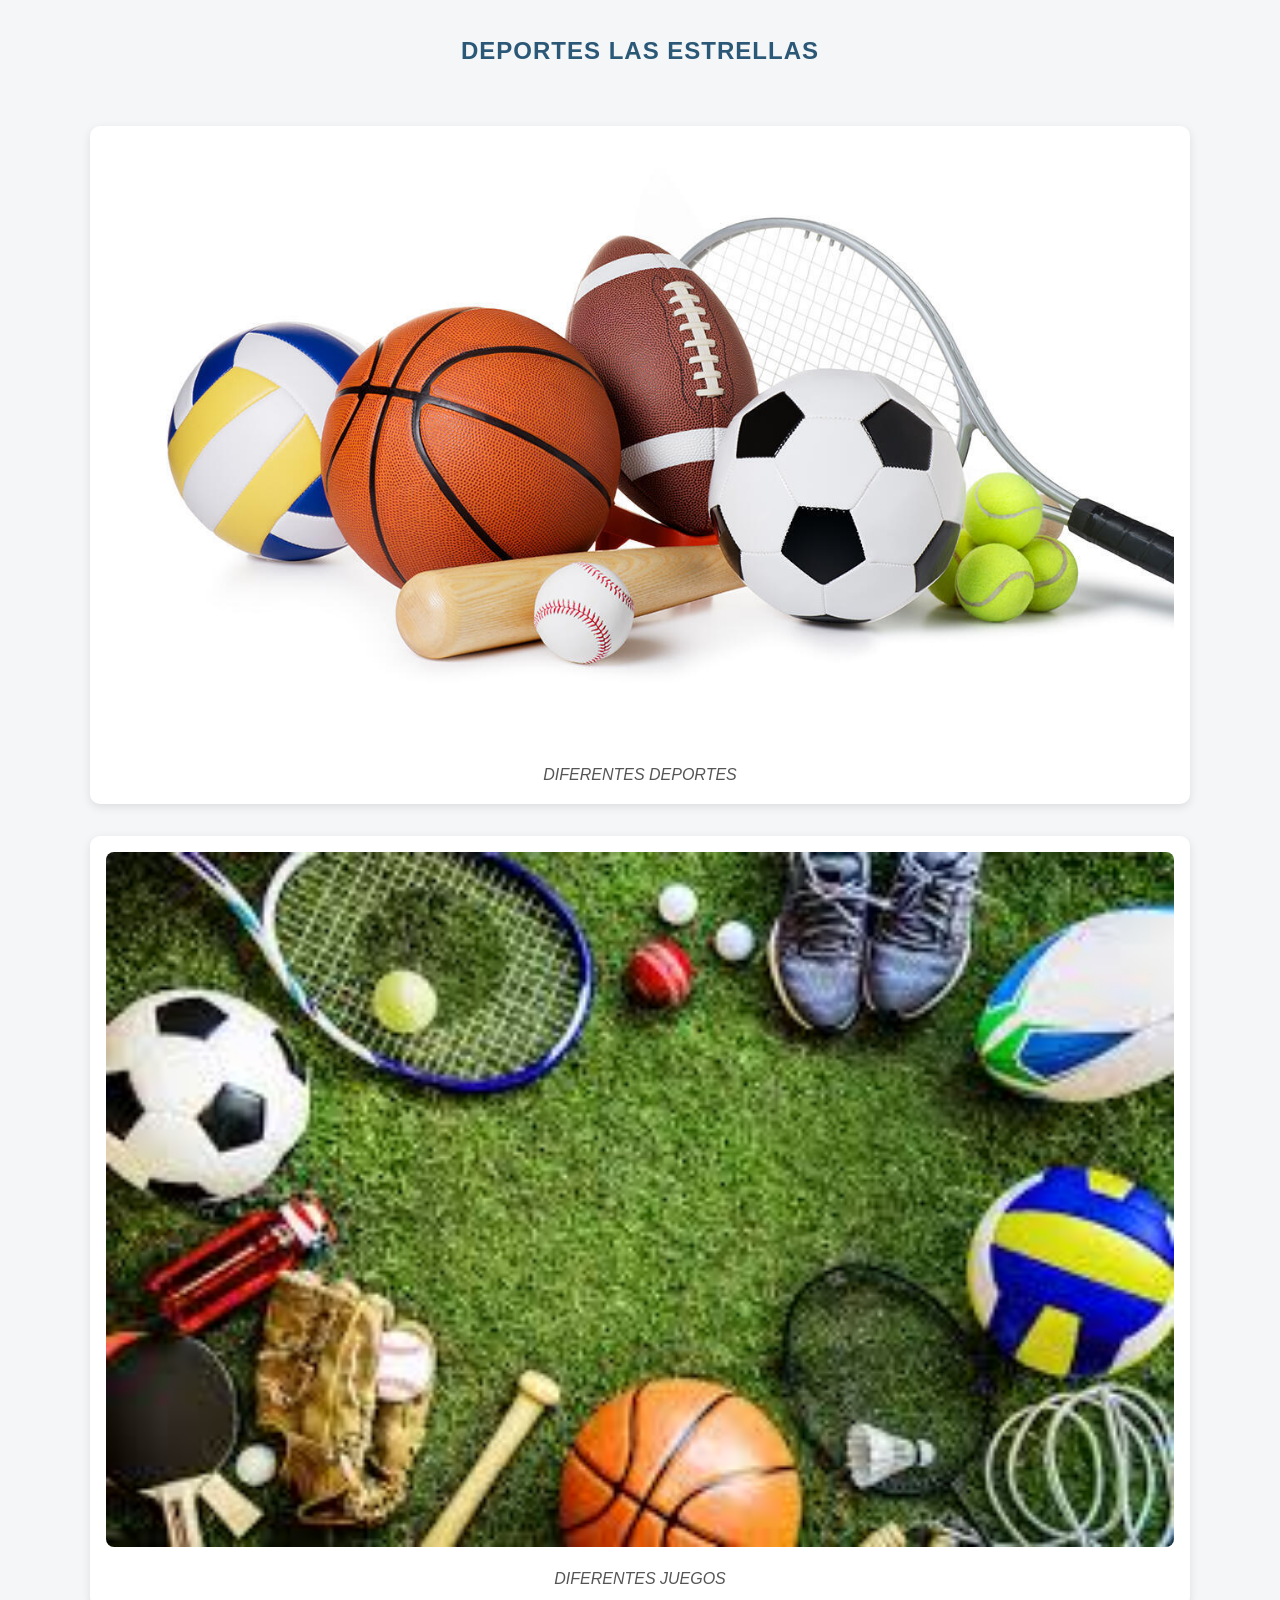
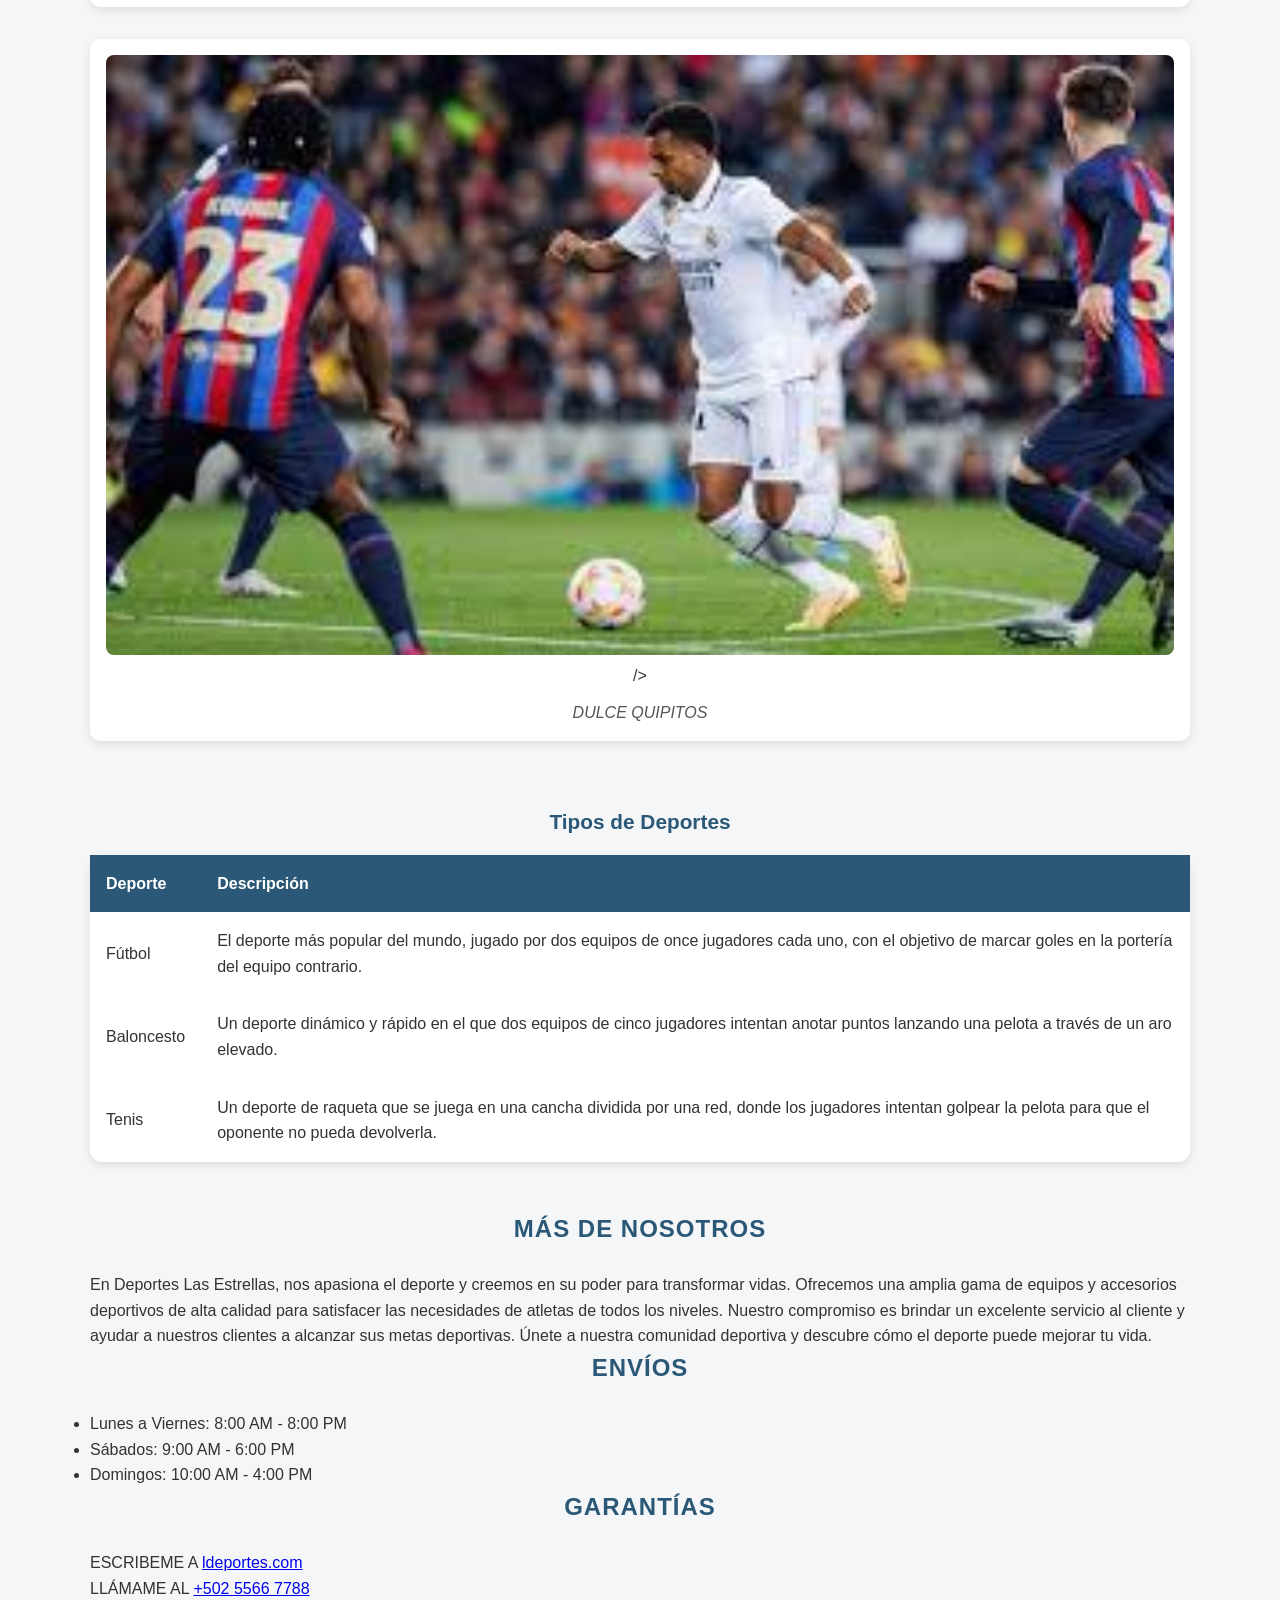
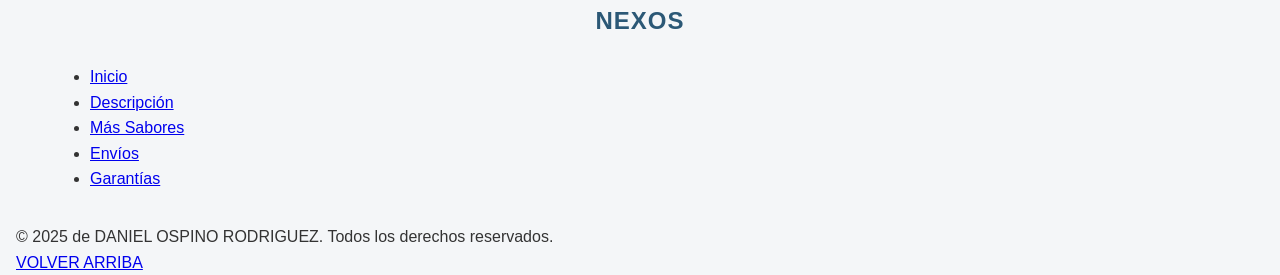
<file: HTML/trabajo/index.html>
<!DOCTYPE html>
<html lang="en">
<head>
    <meta charset="UTF-8">
    <meta name="viewport" content="width=device-width, initial-scale=1.0">
    <link rel="stylesheet" href="styles.css">
    <title>DEPORTES LAS ESTRELLAS</title>
</head>
<body>
<main id="content">
      <section id="gallery_DeportesLasEstrellas">
        <h2 id="hero-title">DEPORTES LAS ESTRELLAS</h2>
                                    <!--galeria de imagenes-->
        <!--img 1-->
        <figure>
          <img src="img/IMG_1.jpg" 
            alt="EL DEPORTE"
            width="600" height="400"
            class="DEPORTES_LAS_ESTRELLAS"
          />
          <figcaption>DIFERENTES DEPORTES</figcaption>
        </figure>
        <!--img 2-->
        <figure>
          <img src="img/IMG_2.jpg" 
            alt="DIFERENTES_JUEGOS"
            width="600" height="400"
            class="DIFERENTES_JUEGOS"
          />
          <figcaption>DIFERENTES JUEGOS</figcaption>
        </figure>
        <!--img 3-->
        <figure>
          <img src="img/IMG_3.jpg" 
            alt="DIFERENTES_JUEGOS"
            width="600" height="400"
            class="DIFERENTES_JUEGOS">
          />
          <figcaption>DULCE QUIPITOS</figcaption>
        </figure>
      </section>

      <!--ESPECIALIZACIONES DE DEPORTES-->

      <section id="description">
       <table>
        <caption>Tipos de Deportes</caption>
        <tr>
          <th>Deporte</th>
          <th>Descripción</th>
        </tr>
        <tr>
          <td>Fútbol</td>
          <td>El deporte más popular del mundo, jugado por dos equipos de once jugadores cada uno, con el objetivo de marcar goles en la portería del equipo contrario.</td>
        </tr>
        <tr>
          <td>Baloncesto</td>
          <td>Un deporte dinámico y rápido en el que dos equipos de cinco jugadores intentan anotar puntos lanzando una pelota a través de un aro elevado.</td>
        </tr>
        <tr>
          <td>Tenis</td>
          <td>Un deporte de raqueta que se juega en una cancha dividida por una red, donde los jugadores intentan golpear la pelota para que el oponente no pueda devolverla.</td>
      </table>
      </section>

      <section id="content-info">
        <h2 id="content-info-title">MÁS DE NOSOTROS</h2>
        <p>
          En Deportes Las Estrellas, nos apasiona el deporte y creemos en su poder para transformar vidas. Ofrecemos una amplia gama de equipos y accesorios deportivos de alta calidad para satisfacer las necesidades de atletas de todos los niveles. Nuestro compromiso es brindar un excelente servicio al cliente y ayudar a nuestros clientes a alcanzar sus metas deportivas. Únete a nuestra comunidad deportiva y descubre cómo el deporte puede mejorar tu vida.
        </p>
      </section>
      <!--ENVIOS-->

      <section id="shipments">
        <h2 id="shipments-title">ENVÍOS</h2>
        <ul>
          <li>Lunes a Viernes: 8:00 AM - 8:00 PM</li>
          <li>Sábados: 9:00 AM - 6:00 PM</li>
          <li>Domingos: 10:00 AM - 4:00 PM</li>
        </ul>
      </section>

            <!--GARANTIAS-->

      <section id="guarantees">
        <h2 id="guarantees-title">GARANTÍAS</h2>
        <p>
          ESCRIBEME A
          <a href="mailto:ldeportes.com">ldeportes.com</a>
        </p>
        <p>
          LLÁMAME AL
          <a href="tel:+50255667788">+502 5566 7788</a>
        </p>
      </section>
                <!--NEXOS-->

      <section id="links">
        <h2 id="links-title">NEXOS</h2>
        <ul>
          <li><a href="#gallery_StorePlus">Inicio</a></li>
          <li><a href="#description">Descripción</a></li>
          <li><a href="#content-info">Más Sabores</a></li>
          <li><a href="#shipments">Envíos</a></li>
          <li><a href="#guarantees">Garantías</a></li>
        </ul>
      </section>
      
    </main>
    <footer>
        <p>
            &copy; 2025 de DANIEL OSPINO RODRIGUEZ. Todos los derechos reservados.
        </p>
      <a href="#content">VOLVER ARRIBA</a>
    </footer>
  </body>
</html>
</body>

</html>
</file>
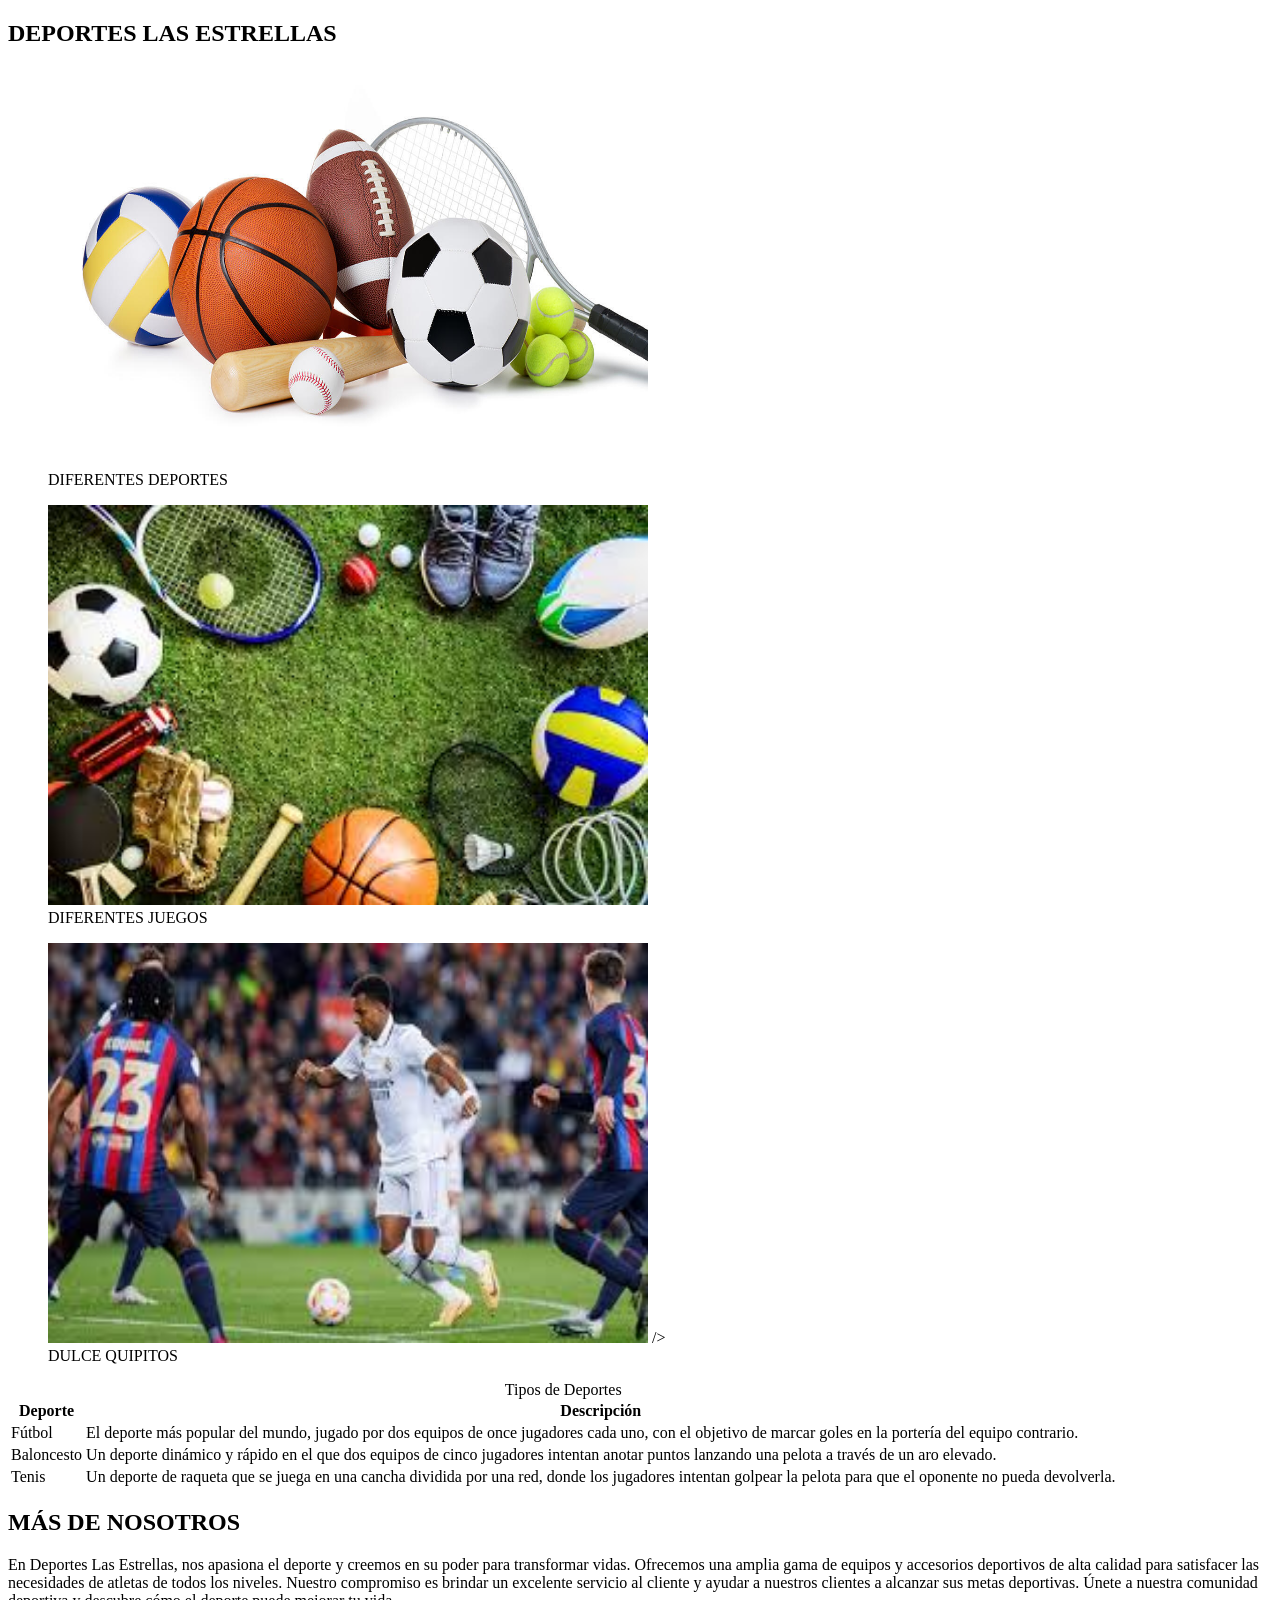
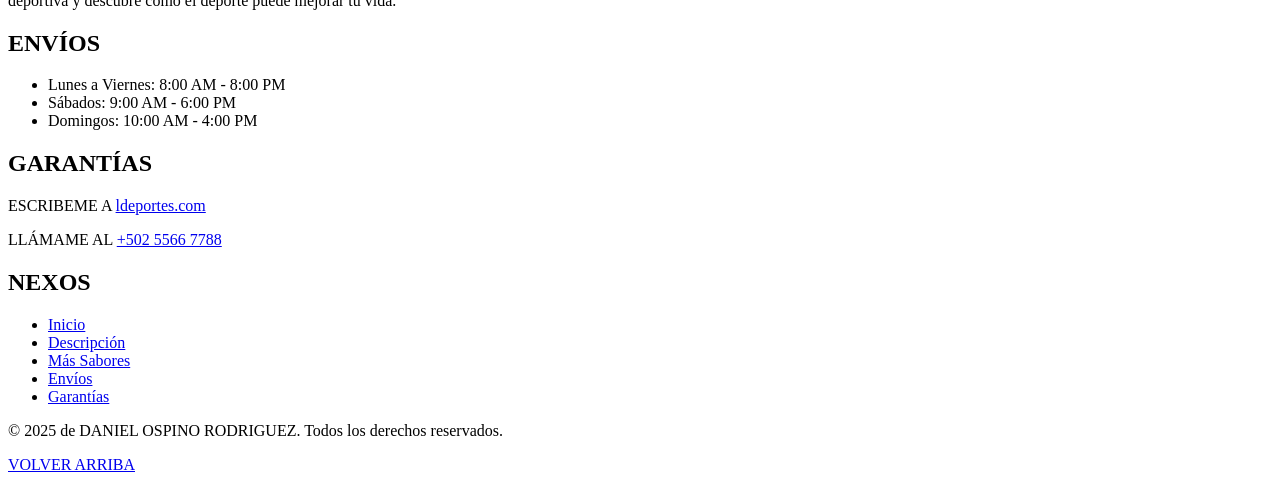
<file: HTML/DANIEL_ETUDENT_IND/new-repo/trabajo/index.html>
<!DOCTYPE html>
<html lang="en">
<head>
    <meta charset="UTF-8">
    <meta name="viewport" content="width=device-width, initial-scale=1.0">
    <title>DEPORTES LAS ESTRELLAS</title>
</head>
<body>
<main id="content">
      <section id="gallery_DeportesLasEstrellas">
        <h2 id="hero-title">DEPORTES LAS ESTRELLAS</h2>
                                    <!--galeria de imagenes-->
        <!--img 1-->
        <figure>
          <img src="img/IMG_1.jpg" 
            alt="EL DEPORTE"
            width="600" height="400"
            class="DEPORTES_LAS_ESTRELLAS"
          />
          <figcaption>DIFERENTES DEPORTES</figcaption>
        </figure>
        <!--img 2-->
        <figure>
          <img src="img/IMG_2.jpg" 
            alt="DIFERENTES_JUEGOS"
            width="600" height="400"
            class="DIFERENTES_JUEGOS"
          />
          <figcaption>DIFERENTES JUEGOS</figcaption>
        </figure>
        <!--img 3-->
        <figure>
          <img src="img/IMG_3.jpg" 
            alt="DIFERENTES_JUEGOS"
            width="600" height="400"
            class="DIFERENTES_JUEGOS">
          />
          <figcaption>DULCE QUIPITOS</figcaption>
        </figure>
      </section>

      <!--ESPECIALIZACIONES DE DEPORTES-->

      <section id="description">
       <table>
        <caption>Tipos de Deportes</caption>
        <tr>
          <th>Deporte</th>
          <th>Descripción</th>
        </tr>
        <tr>
          <td>Fútbol</td>
          <td>El deporte más popular del mundo, jugado por dos equipos de once jugadores cada uno, con el objetivo de marcar goles en la portería del equipo contrario.</td>
        </tr>
        <tr>
          <td>Baloncesto</td>
          <td>Un deporte dinámico y rápido en el que dos equipos de cinco jugadores intentan anotar puntos lanzando una pelota a través de un aro elevado.</td>
        </tr>
        <tr>
          <td>Tenis</td>
          <td>Un deporte de raqueta que se juega en una cancha dividida por una red, donde los jugadores intentan golpear la pelota para que el oponente no pueda devolverla.</td>
      </table>
      </section>

      <section id="content-info">
        <h2 id="content-info-title">MÁS DE NOSOTROS</h2>
        <p>
          En Deportes Las Estrellas, nos apasiona el deporte y creemos en su poder para transformar vidas. Ofrecemos una amplia gama de equipos y accesorios deportivos de alta calidad para satisfacer las necesidades de atletas de todos los niveles. Nuestro compromiso es brindar un excelente servicio al cliente y ayudar a nuestros clientes a alcanzar sus metas deportivas. Únete a nuestra comunidad deportiva y descubre cómo el deporte puede mejorar tu vida.
        </p>
      </section>
      <!--ENVIOS-->

      <section id="shipments">
        <h2 id="shipments-title">ENVÍOS</h2>
        <ul>
          <li>Lunes a Viernes: 8:00 AM - 8:00 PM</li>
          <li>Sábados: 9:00 AM - 6:00 PM</li>
          <li>Domingos: 10:00 AM - 4:00 PM</li>
        </ul>
      </section>

            <!--GARANTIAS-->

      <section id="guarantees">
        <h2 id="guarantees-title">GARANTÍAS</h2>
        <p>
          ESCRIBEME A
          <a href="mailto:ldeportes.com">ldeportes.com</a>
        </p>
        <p>
          LLÁMAME AL
          <a href="tel:+50255667788">+502 5566 7788</a>
        </p>
      </section>
                <!--NEXOS-->

      <section id="links">
        <h2 id="links-title">NEXOS</h2>
        <ul>
          <li><a href="#gallery_StorePlus">Inicio</a></li>
          <li><a href="#description">Descripción</a></li>
          <li><a href="#content-info">Más Sabores</a></li>
          <li><a href="#shipments">Envíos</a></li>
          <li><a href="#guarantees">Garantías</a></li>
        </ul>
      </section>
      
    </main>
    <footer>
        <p>
            &copy; 2025 de DANIEL OSPINO RODRIGUEZ. Todos los derechos reservados.
        </p>
      <a href="#content">VOLVER ARRIBA</a>
    </footer>
  </body>
</html>
</body>
</html>
</file>
<file: HTML/trabajo/styles.css>
/* -------------------------
   ESTILOS GENERALES
--------------------------*/
* {
    margin: 0;
    padding: 0;
    box-sizing: border-box;
}

body {
    font-family: "Segoe UI", Arial, sans-serif;
    background: #f4f6f8;
    color: #333;
    line-height: 1.6;
    padding: 0 1rem;
}

main {
    max-width: 1100px;
    margin: auto;
    padding: 2rem 0;
}

/* TITULOS */
h2 {
    text-align: center;
    margin-bottom: 1.5rem;
    color: #2b5876;
    font-weight: 700;
    letter-spacing: 1px;
}

/* -------------------------
   GALERÍA
--------------------------*/
#gallery_DeportesLasEstrellas {
    display: grid;
    gap: 2rem;
    margin-bottom: 3rem;
}

#gallery_DeportesLasEstrellas figure {
    background: #fff;
    padding: 1rem;
    border-radius: 10px;
    box-shadow: 0px 3px 10px rgba(0,0,0,0.1);
    text-align: center;
    transition: transform .2s ease;
}

#gallery_DeportesLasEstrellas figure:hover {
    transform: scale(1.03);
}

#gallery_DeportesLasEstrellas img {
    width: 100%;
    height: auto;
    border-radius: 8px;
}

#gallery_DeportesLasEstrellas figcaption {
    margin-top: .7rem;
    font-style: italic;
    color: #555;
}

/* -------------------------
   TABLA DESCRIPCIÓN
--------------------------*/
#description {
    margin-bottom: 3rem;
}

table {
    width: 100%;
    border-collapse: collapse;
    background: #ffffff;
    border-radius: 12px;
    overflow: hidden;
    box-shadow: 0px 3px 10px rgba(0,0,0,0.1);
}

caption {
    padding: 1rem;
    font-size: 1.3rem;
    font-weight: bold;
    color: #2b5876;
}

th {
    background: #2b5876;
    color: #fff;
    padding: 1rem;
    text-align: left;
}

td {
    padding: 1rem
</file>
